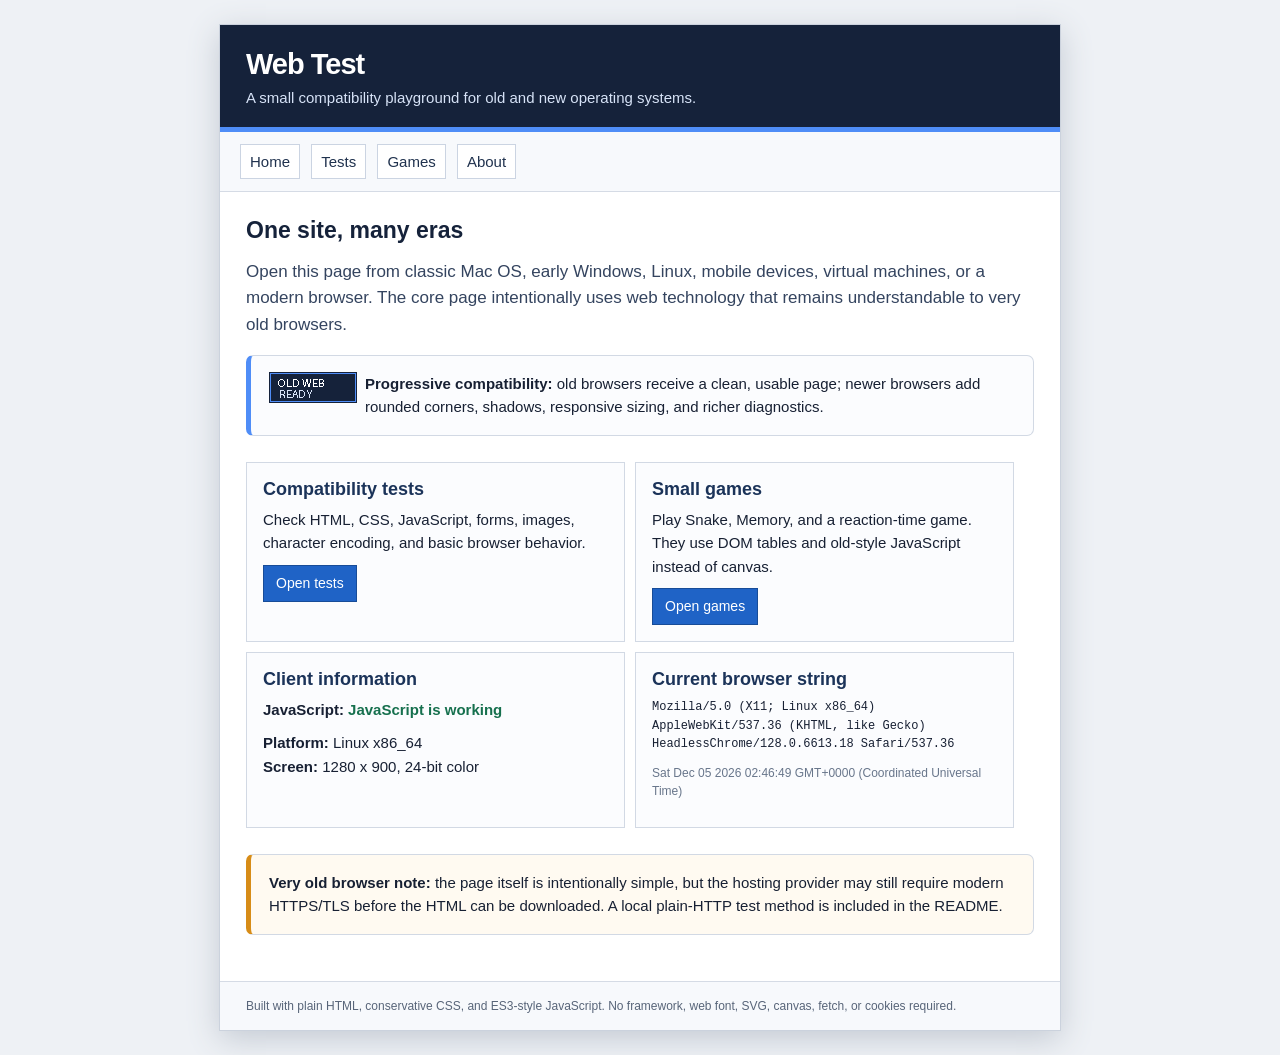
<file: index.html>
<!DOCTYPE HTML PUBLIC "-//W3C//DTD HTML 4.01 Transitional//EN" "http://www.w3.org/TR/html4/loose.dtd">
<html lang="en">
<head>
  <meta http-equiv="Content-Type" content="text/html; charset=utf-8">
  <meta name="viewport" content="width=device-width, initial-scale=1.0">
  <meta name="description" content="Web Test browser and operating system compatibility test site">
  <title>Home - Web Test</title>
  <link rel="stylesheet" type="text/css" href="style.css">
  <link rel="shortcut icon" href="assets/favicon.ico">
  <script type="text/javascript" src="common.js"></script>
</head>
<body onload="initHome()">
<div id="page">

<div id="header">
  <h1>Web Test</h1>
  <p>A small compatibility playground for old and new operating systems.</p>
</div>
<div id="nav">
  <a href="index.html">Home</a>
  <a href="tests/index.html">Tests</a>
  <a href="games/index.html">Games</a>
  <a href="about.html">About</a>
</div>

<div id="content">

<h2>One site, many eras</h2>
<p class="lead">Open this page from classic Mac OS, early Windows, Linux, mobile devices, virtual machines, or a modern browser. The core page intentionally uses web technology that remains understandable to very old browsers.</p>

<div class="panel panel-blue">
  <img class="compat-badge" src="assets/badge.gif" width="88" height="31" alt="Old browser friendly" align="left">
  <strong>Progressive compatibility:</strong> old browsers receive a clean, usable page; newer browsers add rounded corners, shadows, responsive sizing, and richer diagnostics.
  <div class="clear">&nbsp;</div>
</div>

<table class="card-table" summary="Main sections">
<tr>
  <td>
    <h3>Compatibility tests</h3>
    <p>Check HTML, CSS, JavaScript, forms, images, character encoding, and basic browser behavior.</p>
    <a class="button" href="tests/index.html">Open tests</a>
  </td>
  <td>
    <h3>Small games</h3>
    <p>Play Snake, Memory, and a reaction-time game. They use DOM tables and old-style JavaScript instead of canvas.</p>
    <a class="button" href="games/index.html">Open games</a>
  </td>
</tr>
<tr>
  <td>
    <h3>Client information</h3>
    <p><strong>JavaScript:</strong> <span id="js-state" class="status-bad">Not detected yet</span></p>
    <p><strong>Platform:</strong> <span id="platform">Unknown</span><br>
       <strong>Screen:</strong> <span id="screen">Unknown</span></p>
  </td>
  <td>
    <h3>Current browser string</h3>
    <p id="ua" class="mono small">JavaScript is disabled or unavailable.</p>
    <p class="small muted" id="clock">No client clock available.</p>
  </td>
</tr>
</table>

<div class="panel panel-warn">
  <strong>Very old browser note:</strong> the page itself is intentionally simple, but the hosting provider may still require modern HTTPS/TLS before the HTML can be downloaded. A local plain-HTTP test method is included in the README.
</div>

</div>

<div id="footer">
  Built with plain HTML, conservative CSS, and ES3-style JavaScript. No framework, web font, SVG, canvas, fetch, or cookies required.
</div>

</div>
</body>
</html>
</file>
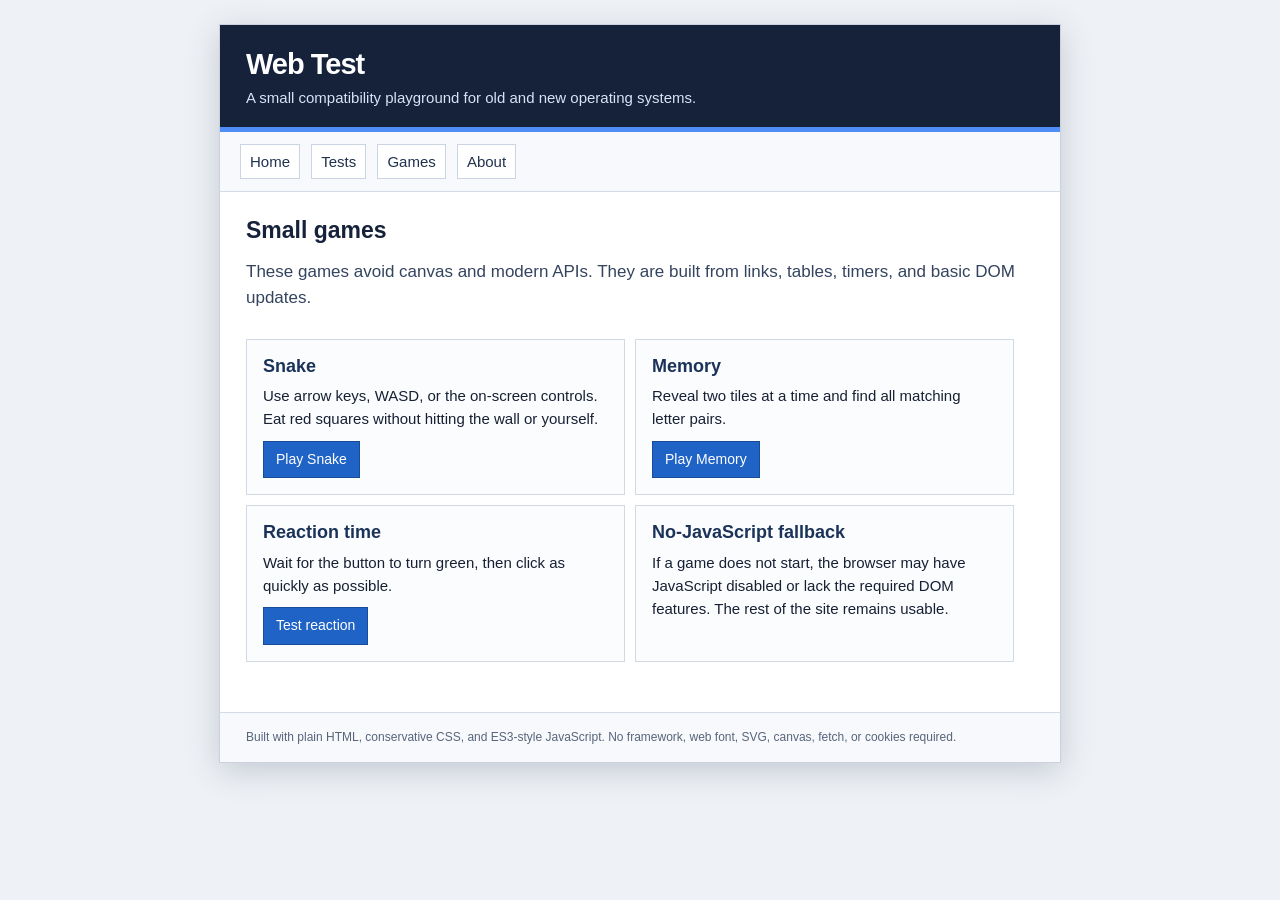
<file: games/index.html>
<!DOCTYPE HTML PUBLIC "-//W3C//DTD HTML 4.01 Transitional//EN" "http://www.w3.org/TR/html4/loose.dtd">
<html lang="en">
<head>
  <meta http-equiv="Content-Type" content="text/html; charset=utf-8">
  <meta name="viewport" content="width=device-width, initial-scale=1.0">
  <meta name="description" content="Web Test browser and operating system compatibility test site">
  <title>Games - Web Test</title>
  <link rel="stylesheet" type="text/css" href="../style.css">
  <link rel="shortcut icon" href="../assets/favicon.ico">
  <script type="text/javascript" src="../common.js"></script>
</head>
<body>
<div id="page">

<div id="header">
  <h1>Web Test</h1>
  <p>A small compatibility playground for old and new operating systems.</p>
</div>
<div id="nav">
  <a href="../index.html">Home</a>
  <a href="../tests/index.html">Tests</a>
  <a href="../games/index.html">Games</a>
  <a href="../about.html">About</a>
</div>

<div id="content">

<h2>Small games</h2>
<p class="lead">These games avoid canvas and modern APIs. They are built from links, tables, timers, and basic DOM updates.</p>
<table class="card-table" summary="Games">
<tr><td><h3>Snake</h3><p>Use arrow keys, WASD, or the on-screen controls. Eat red squares without hitting the wall or yourself.</p><a class="button" href="snake.html">Play Snake</a></td>
<td><h3>Memory</h3><p>Reveal two tiles at a time and find all matching letter pairs.</p><a class="button" href="memory.html">Play Memory</a></td></tr>
<tr><td><h3>Reaction time</h3><p>Wait for the button to turn green, then click as quickly as possible.</p><a class="button" href="reaction.html">Test reaction</a></td>
<td><h3>No-JavaScript fallback</h3><p>If a game does not start, the browser may have JavaScript disabled or lack the required DOM features. The rest of the site remains usable.</p></td></tr>
</table>

</div>

<div id="footer">
  Built with plain HTML, conservative CSS, and ES3-style JavaScript. No framework, web font, SVG, canvas, fetch, or cookies required.
</div>

</div>
</body>
</html>
</file>
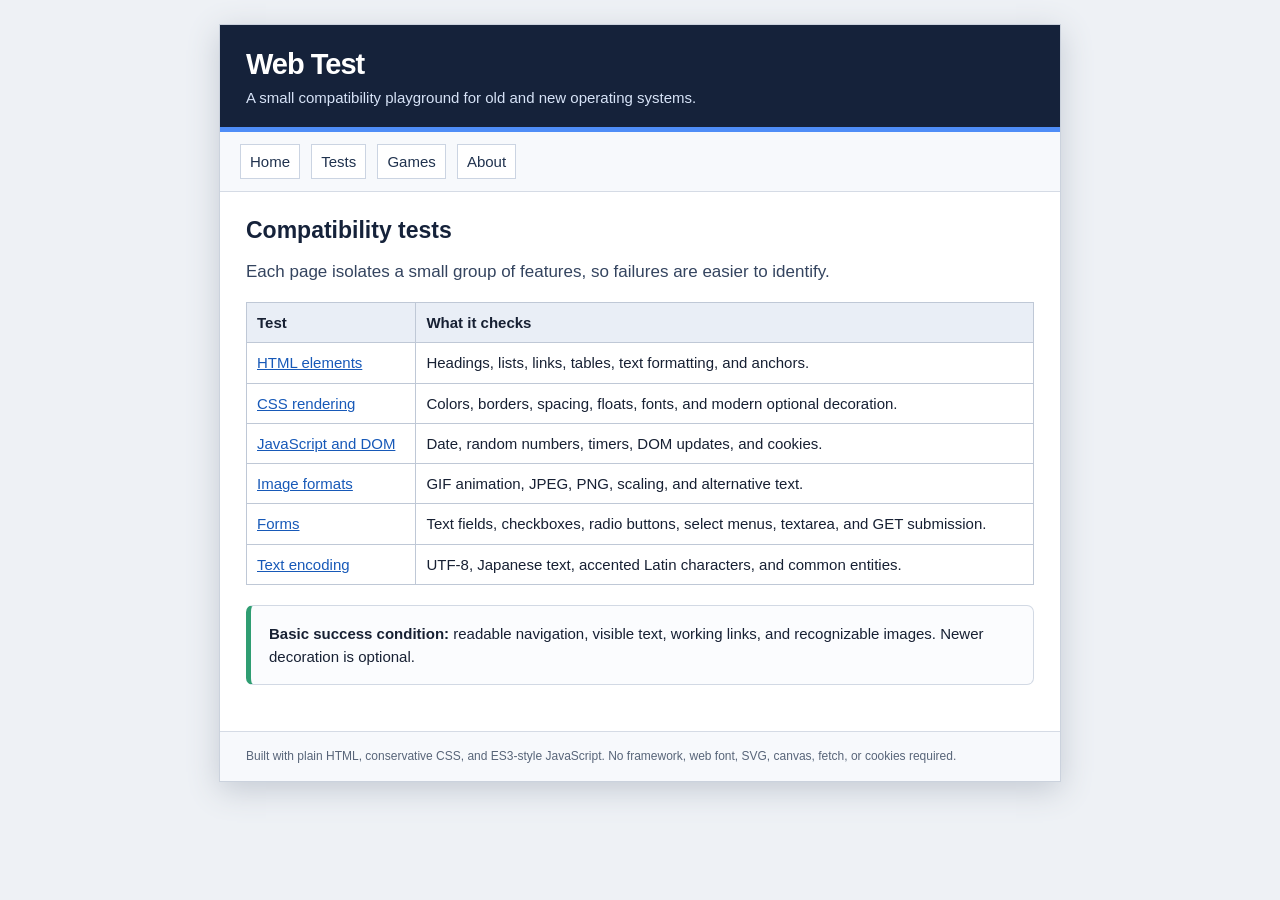
<file: tests/index.html>
<!DOCTYPE HTML PUBLIC "-//W3C//DTD HTML 4.01 Transitional//EN" "http://www.w3.org/TR/html4/loose.dtd">
<html lang="en">
<head>
  <meta http-equiv="Content-Type" content="text/html; charset=utf-8">
  <meta name="viewport" content="width=device-width, initial-scale=1.0">
  <meta name="description" content="Web Test browser and operating system compatibility test site">
  <title>Tests - Web Test</title>
  <link rel="stylesheet" type="text/css" href="../style.css">
  <link rel="shortcut icon" href="../assets/favicon.ico">
  <script type="text/javascript" src="../common.js"></script>
</head>
<body>
<div id="page">

<div id="header">
  <h1>Web Test</h1>
  <p>A small compatibility playground for old and new operating systems.</p>
</div>
<div id="nav">
  <a href="../index.html">Home</a>
  <a href="../tests/index.html">Tests</a>
  <a href="../games/index.html">Games</a>
  <a href="../about.html">About</a>
</div>

<div id="content">

<h2>Compatibility tests</h2>
<p class="lead">Each page isolates a small group of features, so failures are easier to identify.</p>
<table class="test-table" summary="Available tests">
<tr><th>Test</th><th>What it checks</th></tr>
<tr><td><a href="html.html">HTML elements</a></td><td>Headings, lists, links, tables, text formatting, and anchors.</td></tr>
<tr><td><a href="css.html">CSS rendering</a></td><td>Colors, borders, spacing, floats, fonts, and modern optional decoration.</td></tr>
<tr><td><a href="javascript.html">JavaScript and DOM</a></td><td>Date, random numbers, timers, DOM updates, and cookies.</td></tr>
<tr><td><a href="images.html">Image formats</a></td><td>GIF animation, JPEG, PNG, scaling, and alternative text.</td></tr>
<tr><td><a href="forms.html">Forms</a></td><td>Text fields, checkboxes, radio buttons, select menus, textarea, and GET submission.</td></tr>
<tr><td><a href="encoding.html">Text encoding</a></td><td>UTF-8, Japanese text, accented Latin characters, and common entities.</td></tr>
</table>
<div class="panel panel-green"><strong>Basic success condition:</strong> readable navigation, visible text, working links, and recognizable images. Newer decoration is optional.</div>

</div>

<div id="footer">
  Built with plain HTML, conservative CSS, and ES3-style JavaScript. No framework, web font, SVG, canvas, fetch, or cookies required.
</div>

</div>
</body>
</html>
</file>
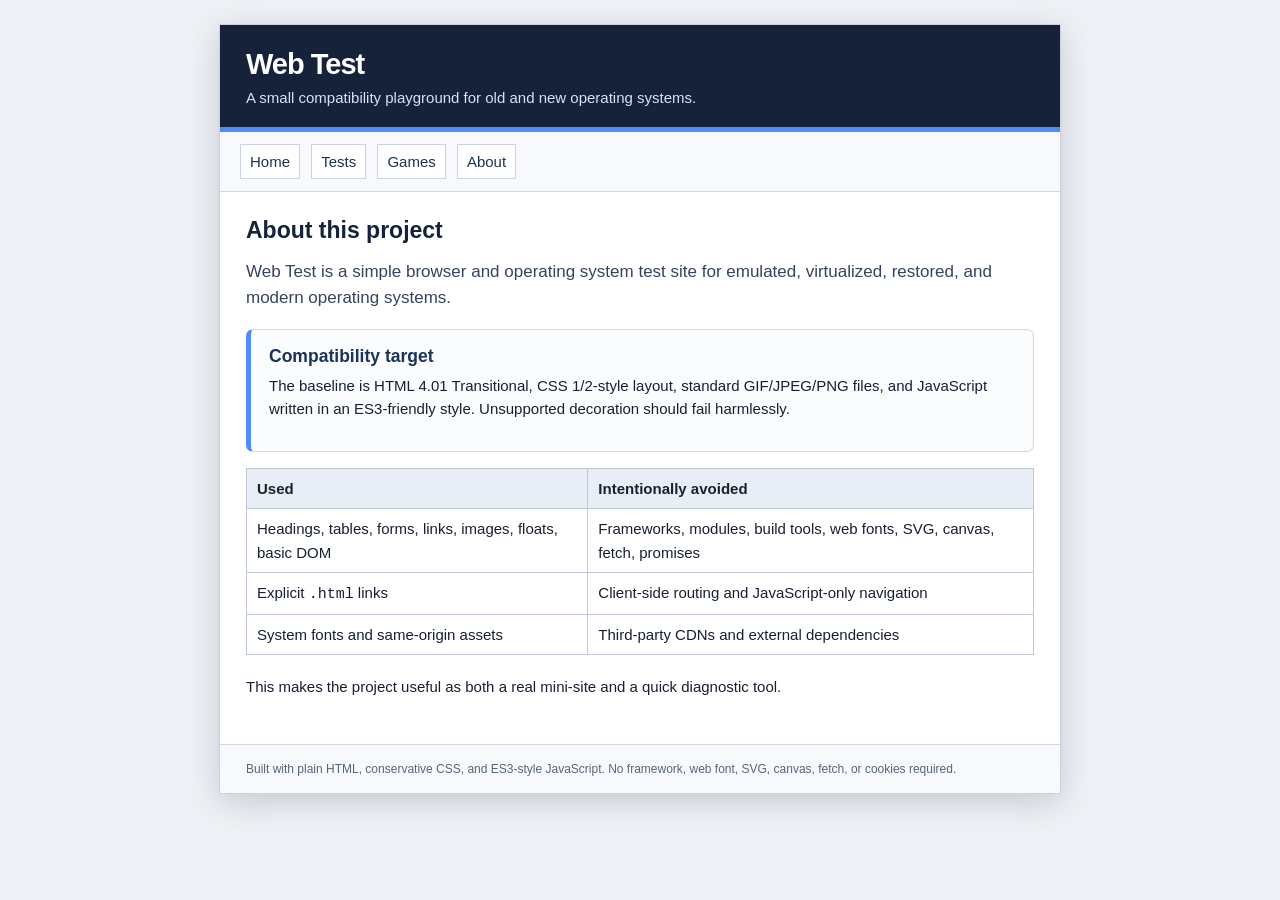
<file: about.html>
<!DOCTYPE HTML PUBLIC "-//W3C//DTD HTML 4.01 Transitional//EN" "http://www.w3.org/TR/html4/loose.dtd">
<html lang="en">
<head>
  <meta http-equiv="Content-Type" content="text/html; charset=utf-8">
  <meta name="viewport" content="width=device-width, initial-scale=1.0">
  <meta name="description" content="Web Test browser and operating system compatibility test site">
  <title>About - Web Test</title>
  <link rel="stylesheet" type="text/css" href="style.css">
  <link rel="shortcut icon" href="assets/favicon.ico">
  <script type="text/javascript" src="common.js"></script>
</head>
<body>
<div id="page">

<div id="header">
  <h1>Web Test</h1>
  <p>A small compatibility playground for old and new operating systems.</p>
</div>
<div id="nav">
  <a href="index.html">Home</a>
  <a href="tests/index.html">Tests</a>
  <a href="games/index.html">Games</a>
  <a href="about.html">About</a>
</div>

<div id="content">

<h2>About this project</h2>
<p class="lead">Web Test is a simple browser and operating system test site for emulated, virtualized, restored, and modern operating systems.</p>
<div class="panel panel-blue">
<h3>Compatibility target</h3>
<p>The baseline is HTML 4.01 Transitional, CSS 1/2-style layout, standard GIF/JPEG/PNG files, and JavaScript written in an ES3-friendly style. Unsupported decoration should fail harmlessly.</p>
</div>
<table class="test-table" summary="Technologies used">
<tr><th>Used</th><th>Intentionally avoided</th></tr>
<tr><td>Headings, tables, forms, links, images, floats, basic DOM</td><td>Frameworks, modules, build tools, web fonts, SVG, canvas, fetch, promises</td></tr>
<tr><td>Explicit <span class="mono">.html</span> links</td><td>Client-side routing and JavaScript-only navigation</td></tr>
<tr><td>System fonts and same-origin assets</td><td>Third-party CDNs and external dependencies</td></tr>
</table>
<p>This makes the project useful as both a real mini-site and a quick diagnostic tool.</p>

</div>

<div id="footer">
  Built with plain HTML, conservative CSS, and ES3-style JavaScript. No framework, web font, SVG, canvas, fetch, or cookies required.
</div>

</div>
</body>
</html>
</file>
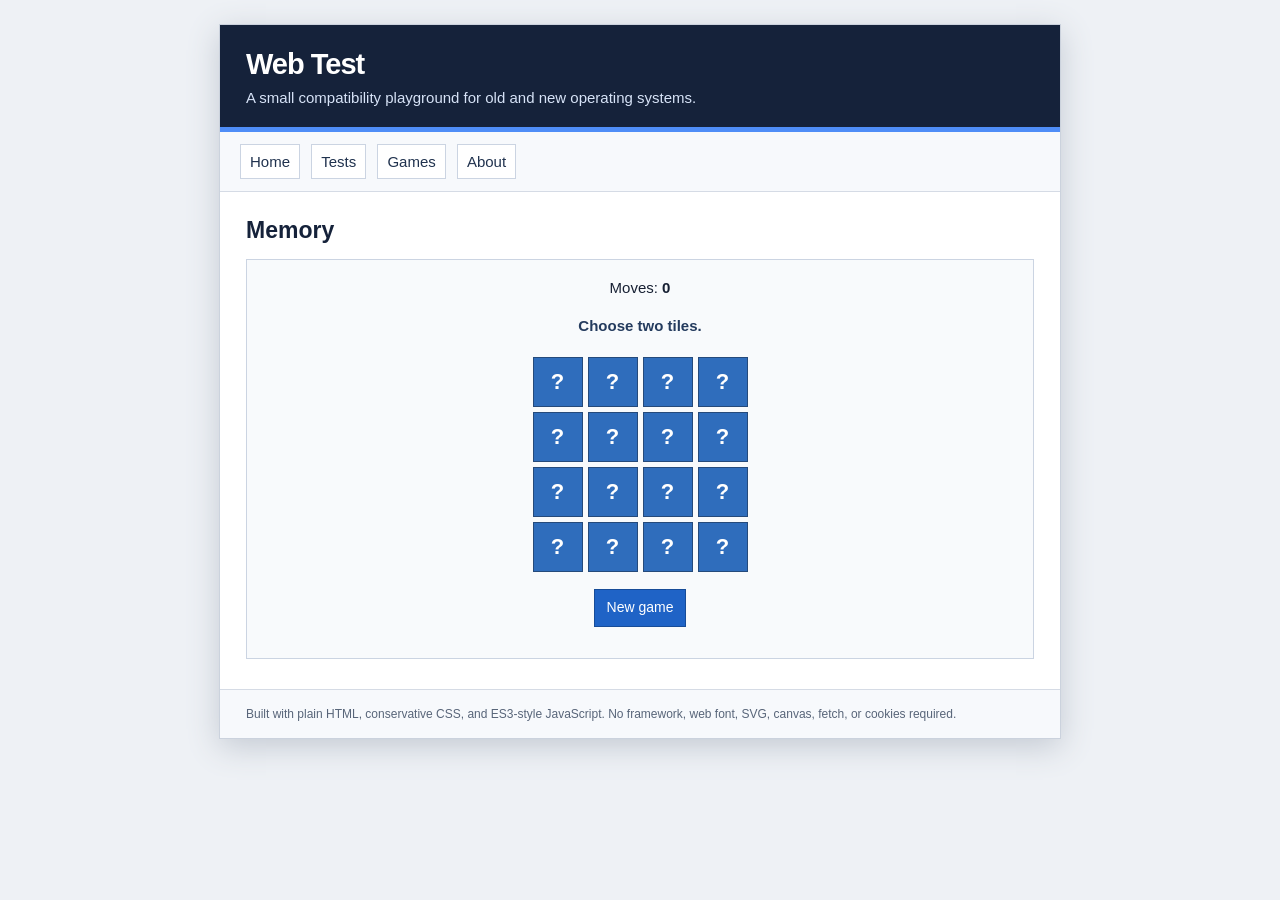
<file: games/memory.html>
<!DOCTYPE HTML PUBLIC "-//W3C//DTD HTML 4.01 Transitional//EN" "http://www.w3.org/TR/html4/loose.dtd">
<html lang="en">
<head>
  <meta http-equiv="Content-Type" content="text/html; charset=utf-8">
  <meta name="viewport" content="width=device-width, initial-scale=1.0">
  <meta name="description" content="Web Test browser and operating system compatibility test site">
  <title>Memory - Web Test</title>
  <link rel="stylesheet" type="text/css" href="../style.css">
  <link rel="shortcut icon" href="../assets/favicon.ico">
  <script type="text/javascript" src="../common.js"></script>
</head>
<body>
<div id="page">

<div id="header">
  <h1>Web Test</h1>
  <p>A small compatibility playground for old and new operating systems.</p>
</div>
<div id="nav">
  <a href="../index.html">Home</a>
  <a href="../tests/index.html">Tests</a>
  <a href="../games/index.html">Games</a>
  <a href="../about.html">About</a>
</div>

<div id="content">

<h2>Memory</h2>
<div class="game-box">
<p>Moves: <strong id="memory-moves">0</strong></p>
<div id="memory-status" class="game-status">Loading board...</div>
<table id="memoryboard" summary="Memory game board"></table>
<p><a class="button" href="#" onclick="return resetMemory();">New game</a></p>
</div>
<noscript><div class="panel panel-warn">Memory requires JavaScript.</div></noscript>
<script type="text/javascript" src="memory.js"></script>
<script type="text/javascript">buildMemory();</script>

</div>

<div id="footer">
  Built with plain HTML, conservative CSS, and ES3-style JavaScript. No framework, web font, SVG, canvas, fetch, or cookies required.
</div>

</div>
</body>
</html>
</file>
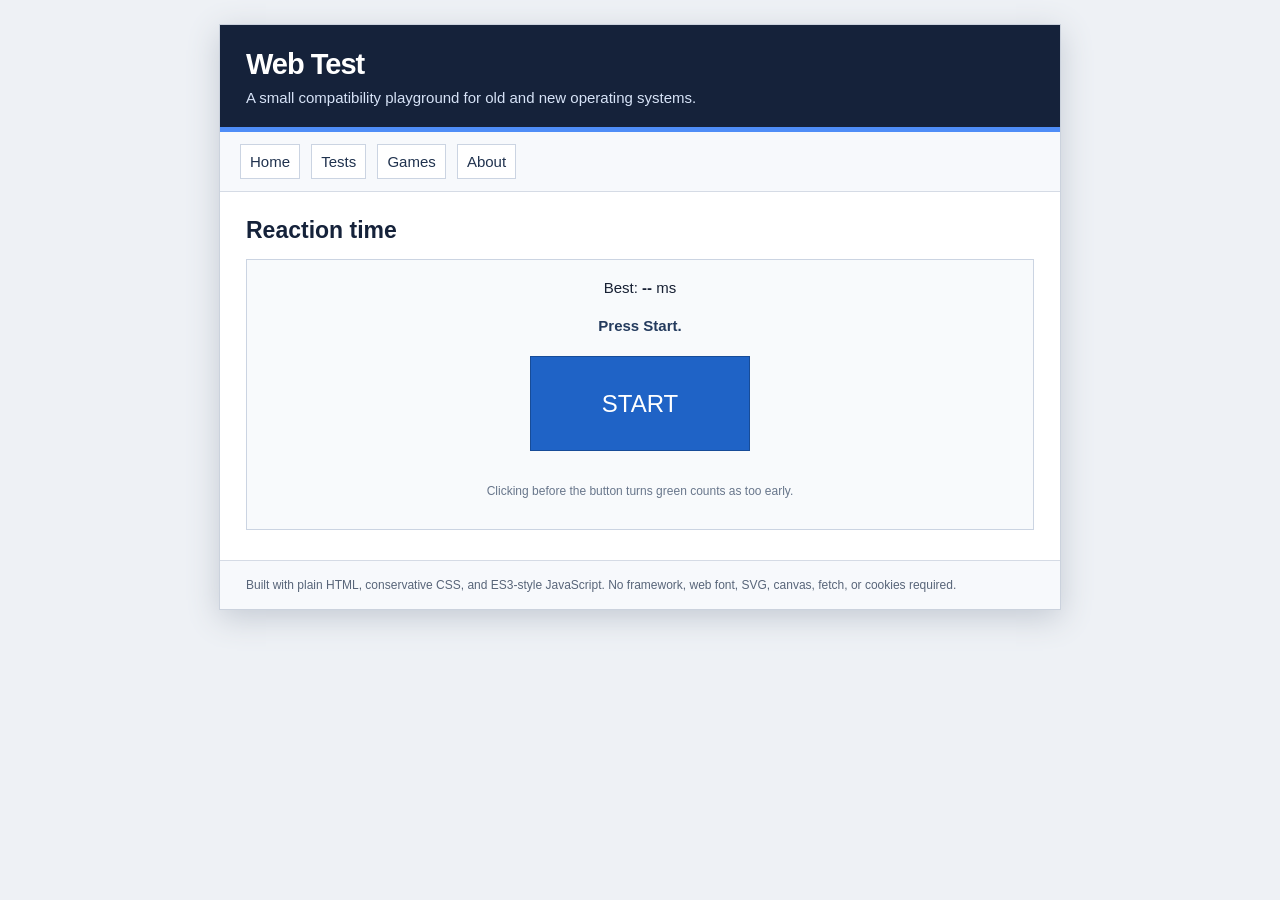
<file: games/reaction.html>
<!DOCTYPE HTML PUBLIC "-//W3C//DTD HTML 4.01 Transitional//EN" "http://www.w3.org/TR/html4/loose.dtd">
<html lang="en">
<head>
  <meta http-equiv="Content-Type" content="text/html; charset=utf-8">
  <meta name="viewport" content="width=device-width, initial-scale=1.0">
  <meta name="description" content="Web Test browser and operating system compatibility test site">
  <title>Reaction Time - Web Test</title>
  <link rel="stylesheet" type="text/css" href="../style.css">
  <link rel="shortcut icon" href="../assets/favicon.ico">
  <script type="text/javascript" src="../common.js"></script>
</head>
<body>
<div id="page">

<div id="header">
  <h1>Web Test</h1>
  <p>A small compatibility playground for old and new operating systems.</p>
</div>
<div id="nav">
  <a href="../index.html">Home</a>
  <a href="../tests/index.html">Tests</a>
  <a href="../games/index.html">Games</a>
  <a href="../about.html">About</a>
</div>

<div id="content">

<h2>Reaction time</h2>
<div class="game-box">
<p>Best: <strong id="reaction-best">--</strong> ms</p>
<div id="reaction-status" class="game-status">Press Start.</div>
<p><input id="reactionButton" class="button" type="button" value="START" onclick="reactionPress();"></p>
<p class="small muted">Clicking before the button turns green counts as too early.</p>
</div>
<noscript><div class="panel panel-warn">The reaction test requires JavaScript.</div></noscript>
<script type="text/javascript" src="reaction.js"></script>

</div>

<div id="footer">
  Built with plain HTML, conservative CSS, and ES3-style JavaScript. No framework, web font, SVG, canvas, fetch, or cookies required.
</div>

</div>
</body>
</html>
</file>
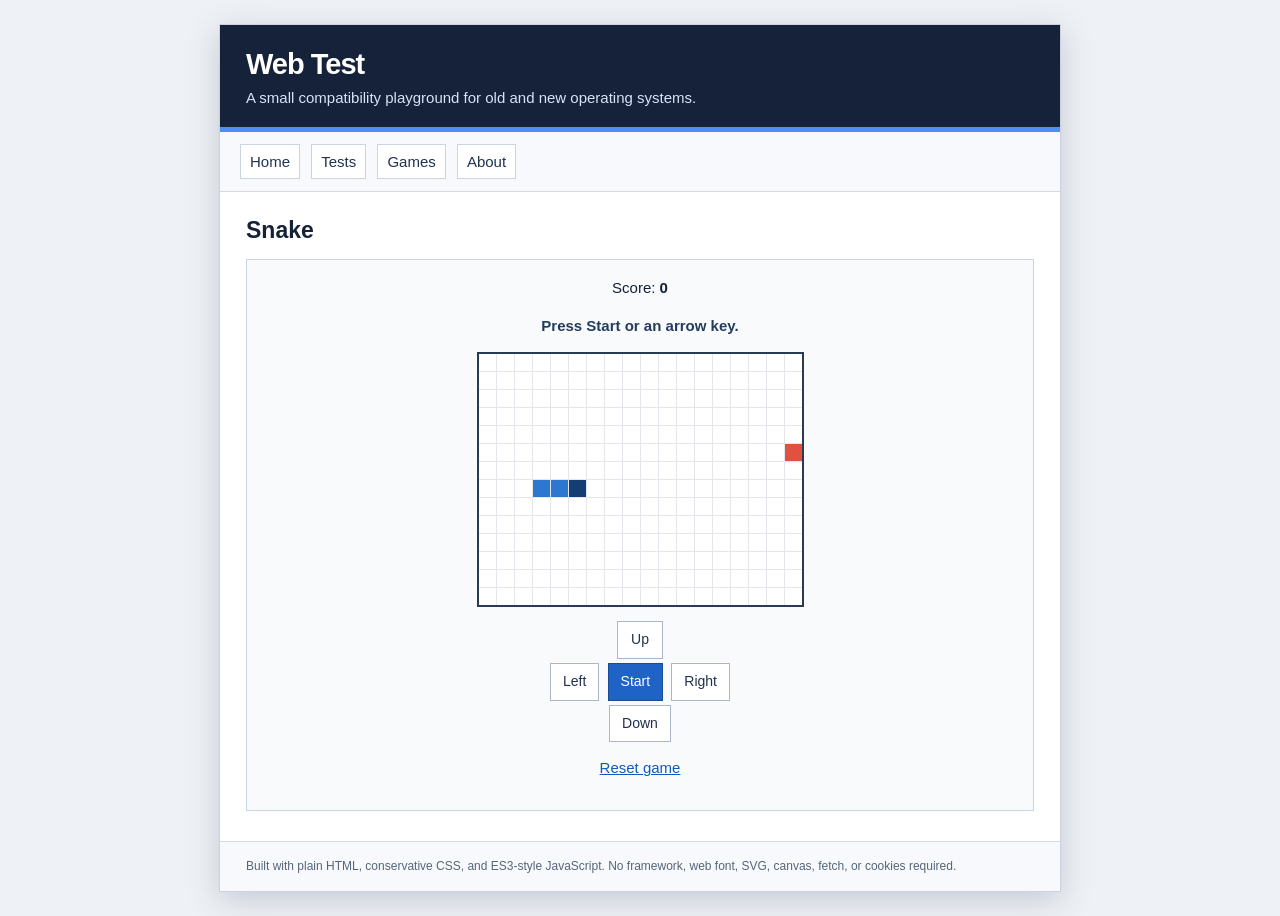
<file: games/snake.html>
<!DOCTYPE HTML PUBLIC "-//W3C//DTD HTML 4.01 Transitional//EN" "http://www.w3.org/TR/html4/loose.dtd">
<html lang="en">
<head>
  <meta http-equiv="Content-Type" content="text/html; charset=utf-8">
  <meta name="viewport" content="width=device-width, initial-scale=1.0">
  <meta name="description" content="Web Test browser and operating system compatibility test site">
  <title>Snake - Web Test</title>
  <link rel="stylesheet" type="text/css" href="../style.css">
  <link rel="shortcut icon" href="../assets/favicon.ico">
  <script type="text/javascript" src="../common.js"></script>
</head>
<body>
<div id="page">

<div id="header">
  <h1>Web Test</h1>
  <p>A small compatibility playground for old and new operating systems.</p>
</div>
<div id="nav">
  <a href="../index.html">Home</a>
  <a href="../tests/index.html">Tests</a>
  <a href="../games/index.html">Games</a>
  <a href="../about.html">About</a>
</div>

<div id="content">

<h2>Snake</h2>
<div class="game-box">
<p>Score: <strong id="snake-score">0</strong></p>
<div id="snake-status" class="game-status">Loading board...</div>
<table id="snakeboard" summary="Snake game board"></table>
<div class="controls">
<a class="button button-light" href="#" onclick="return changeSnake(0,-1);">Up</a><br>
<a class="button button-light" href="#" onclick="return changeSnake(-1,0);">Left</a>
<a class="button" href="#" onclick="return startSnake();">Start</a>
<a class="button button-light" href="#" onclick="return changeSnake(1,0);">Right</a><br>
<a class="button button-light" href="#" onclick="return changeSnake(0,1);">Down</a>
</div>
<p><a href="#" onclick="resetSnake(); return false;">Reset game</a></p>
</div>
<noscript><div class="panel panel-warn">Snake requires JavaScript.</div></noscript>
<script type="text/javascript" src="snake.js"></script>
<script type="text/javascript">buildSnakeBoard();</script>

</div>

<div id="footer">
  Built with plain HTML, conservative CSS, and ES3-style JavaScript. No framework, web font, SVG, canvas, fetch, or cookies required.
</div>

</div>
</body>
</html>
</file>
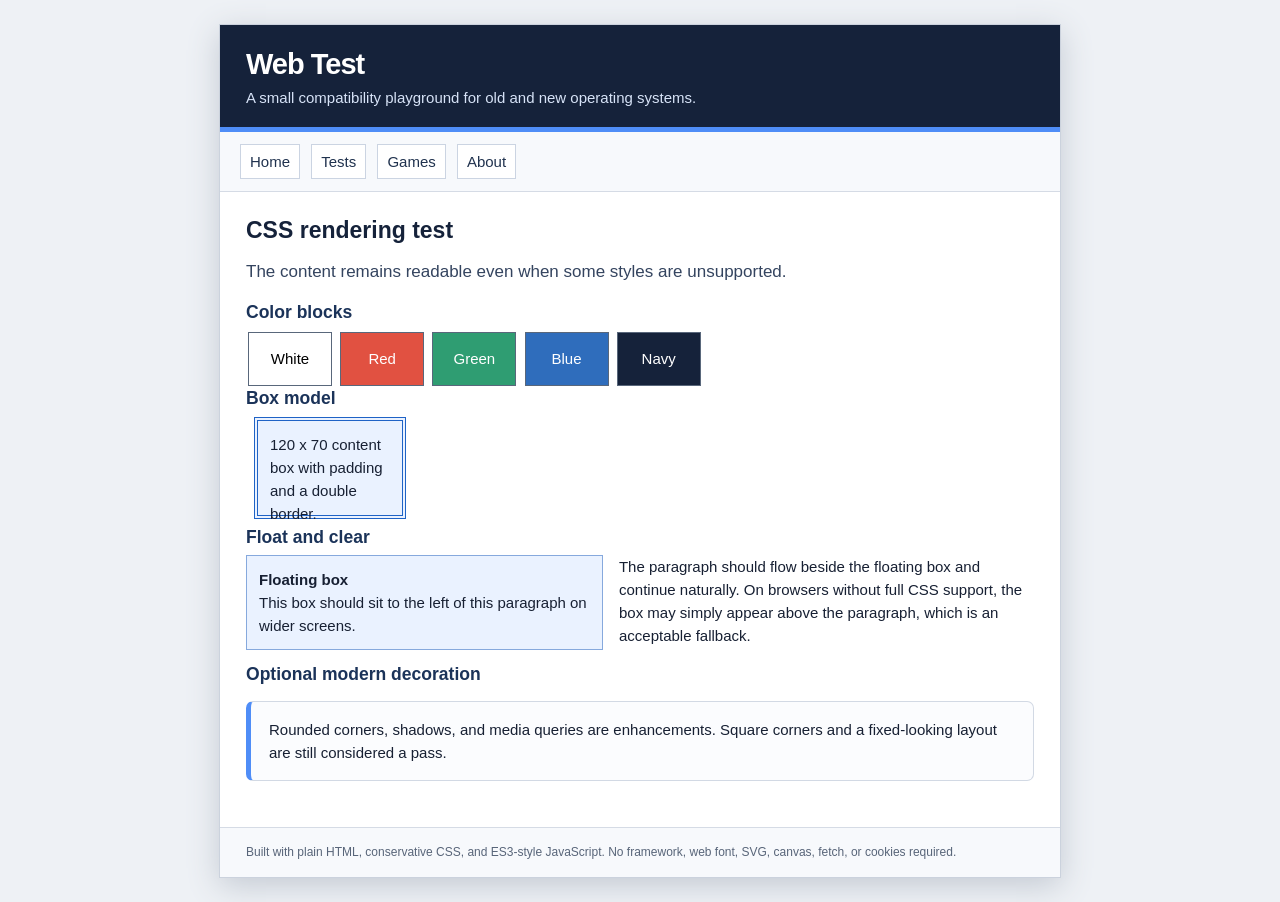
<file: tests/css.html>
<!DOCTYPE HTML PUBLIC "-//W3C//DTD HTML 4.01 Transitional//EN" "http://www.w3.org/TR/html4/loose.dtd">
<html lang="en">
<head>
  <meta http-equiv="Content-Type" content="text/html; charset=utf-8">
  <meta name="viewport" content="width=device-width, initial-scale=1.0">
  <meta name="description" content="Web Test browser and operating system compatibility test site">
  <title>CSS Test - Web Test</title>
  <link rel="stylesheet" type="text/css" href="../style.css">
  <link rel="shortcut icon" href="../assets/favicon.ico">
  <script type="text/javascript" src="../common.js"></script>
</head>
<body>
<div id="page">

<div id="header">
  <h1>Web Test</h1>
  <p>A small compatibility playground for old and new operating systems.</p>
</div>
<div id="nav">
  <a href="../index.html">Home</a>
  <a href="../tests/index.html">Tests</a>
  <a href="../games/index.html">Games</a>
  <a href="../about.html">About</a>
</div>

<div id="content">

<h2>CSS rendering test</h2>
<p class="lead">The content remains readable even when some styles are unsupported.</p>
<h3>Color blocks</h3>
<div class="color-row">
<span style="background:#ffffff;color:#000000">White</span>
<span style="background:#e15141;color:#ffffff">Red</span>
<span style="background:#2f9d72;color:#ffffff">Green</span>
<span style="background:#2f6dbc;color:#ffffff">Blue</span>
<span style="background:#15223a;color:#ffffff">Navy</span>
</div>
<h3>Box model</h3>
<div class="css-box">120 x 70 content box with padding and a double border.</div>
<h3>Float and clear</h3>
<div class="float-left"><strong>Floating box</strong><br>This box should sit to the left of this paragraph on wider screens.</div>
<p>The paragraph should flow beside the floating box and continue naturally. On browsers without full CSS support, the box may simply appear above the paragraph, which is an acceptable fallback.</p>
<div class="clear">&nbsp;</div>
<h3>Optional modern decoration</h3>
<div class="panel panel-blue">Rounded corners, shadows, and media queries are enhancements. Square corners and a fixed-looking layout are still considered a pass.</div>

</div>

<div id="footer">
  Built with plain HTML, conservative CSS, and ES3-style JavaScript. No framework, web font, SVG, canvas, fetch, or cookies required.
</div>

</div>
</body>
</html>
</file>
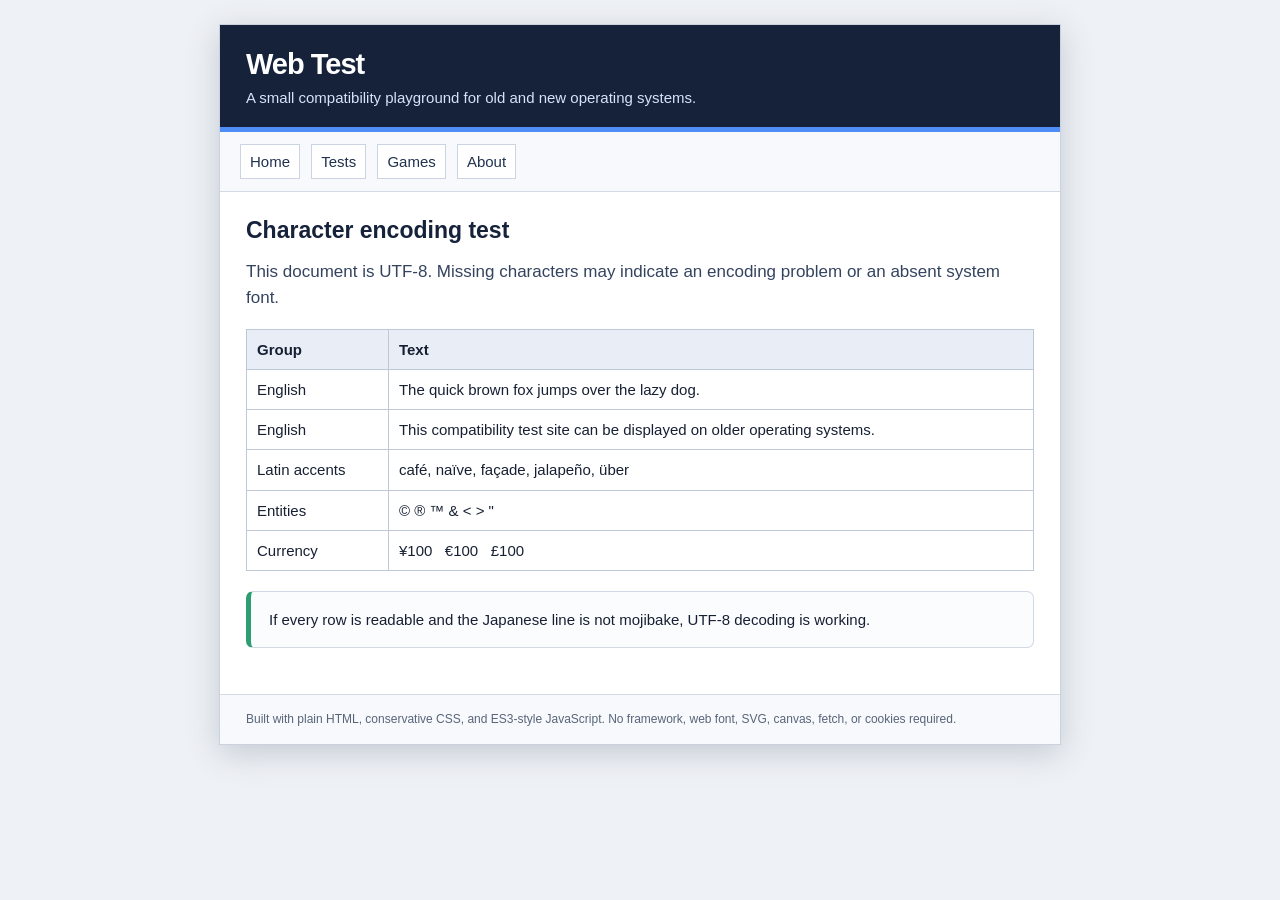
<file: tests/encoding.html>
<!DOCTYPE HTML PUBLIC "-//W3C//DTD HTML 4.01 Transitional//EN" "http://www.w3.org/TR/html4/loose.dtd">
<html lang="en">
<head>
  <meta http-equiv="Content-Type" content="text/html; charset=utf-8">
  <meta name="viewport" content="width=device-width, initial-scale=1.0">
  <meta name="description" content="Web Test browser and operating system compatibility test site">
  <title>Encoding Test - Web Test</title>
  <link rel="stylesheet" type="text/css" href="../style.css">
  <link rel="shortcut icon" href="../assets/favicon.ico">
  <script type="text/javascript" src="../common.js"></script>
</head>
<body>
<div id="page">

<div id="header">
  <h1>Web Test</h1>
  <p>A small compatibility playground for old and new operating systems.</p>
</div>
<div id="nav">
  <a href="../index.html">Home</a>
  <a href="../tests/index.html">Tests</a>
  <a href="../games/index.html">Games</a>
  <a href="../about.html">About</a>
</div>

<div id="content">

<h2>Character encoding test</h2>
<p class="lead">This document is UTF-8. Missing characters may indicate an encoding problem or an absent system font.</p>
<table class="test-table" summary="Encoding examples">
<tr><th>Group</th><th>Text</th></tr>
<tr><td>English</td><td>The quick brown fox jumps over the lazy dog.</td></tr>
<tr><td>English</td><td>This compatibility test site can be displayed on older operating systems.</td></tr>
<tr><td>Latin accents</td><td>café, naïve, façade, jalapeño, über</td></tr>
<tr><td>Entities</td><td>&copy; &reg; &trade; &amp; &lt; &gt; &quot;</td></tr>
<tr><td>Currency</td><td>&yen;100 &nbsp; &euro;100 &nbsp; &pound;100</td></tr>
</table>
<div class="panel panel-green">If every row is readable and the Japanese line is not mojibake, UTF-8 decoding is working.</div>

</div>

<div id="footer">
  Built with plain HTML, conservative CSS, and ES3-style JavaScript. No framework, web font, SVG, canvas, fetch, or cookies required.
</div>

</div>
</body>
</html>
</file>
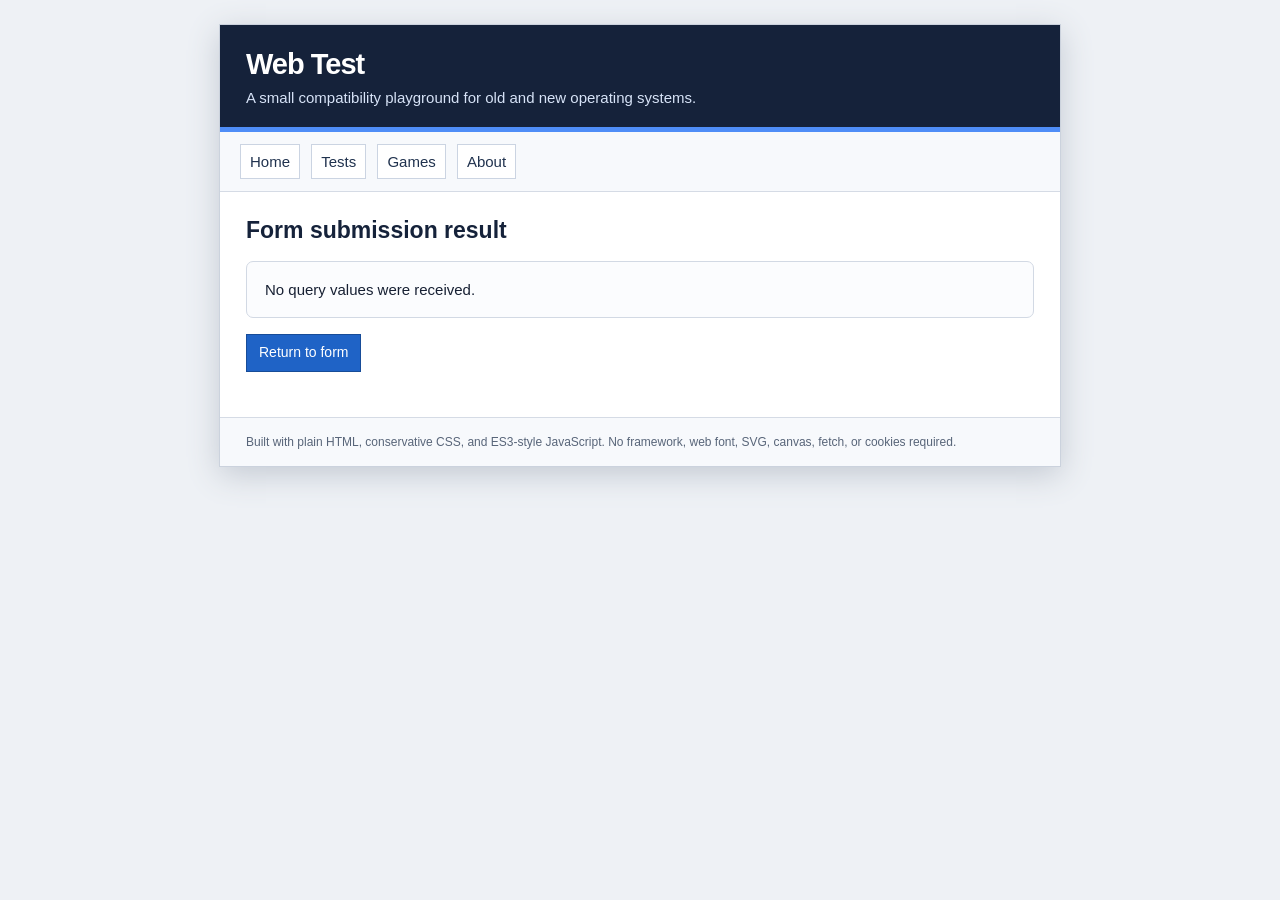
<file: tests/form-result.html>
<!DOCTYPE HTML PUBLIC "-//W3C//DTD HTML 4.01 Transitional//EN" "http://www.w3.org/TR/html4/loose.dtd">
<html lang="en">
<head>
  <meta http-equiv="Content-Type" content="text/html; charset=utf-8">
  <meta name="viewport" content="width=device-width, initial-scale=1.0">
  <meta name="description" content="Web Test browser and operating system compatibility test site">
  <title>Form Result - Web Test</title>
  <link rel="stylesheet" type="text/css" href="../style.css">
  <link rel="shortcut icon" href="../assets/favicon.ico">
  <script type="text/javascript" src="../common.js"></script>
</head>
<body>
<div id="page">

<div id="header">
  <h1>Web Test</h1>
  <p>A small compatibility playground for old and new operating systems.</p>
</div>
<div id="nav">
  <a href="../index.html">Home</a>
  <a href="../tests/index.html">Tests</a>
  <a href="../games/index.html">Games</a>
  <a href="../about.html">About</a>
</div>

<div id="content">

<h2>Form submission result</h2>
<div id="query-output" class="panel">Reading query string...</div>
<p><a class="button" href="forms.html">Return to form</a></p>
<script type="text/javascript" src="form-result.js"></script>
<script type="text/javascript">showQuery();</script>
<noscript><p class="panel panel-warn">The GET request worked, but JavaScript is required to display the query values on this static page. Check the address bar for the submitted values.</p></noscript>

</div>

<div id="footer">
  Built with plain HTML, conservative CSS, and ES3-style JavaScript. No framework, web font, SVG, canvas, fetch, or cookies required.
</div>

</div>
</body>
</html>
</file>
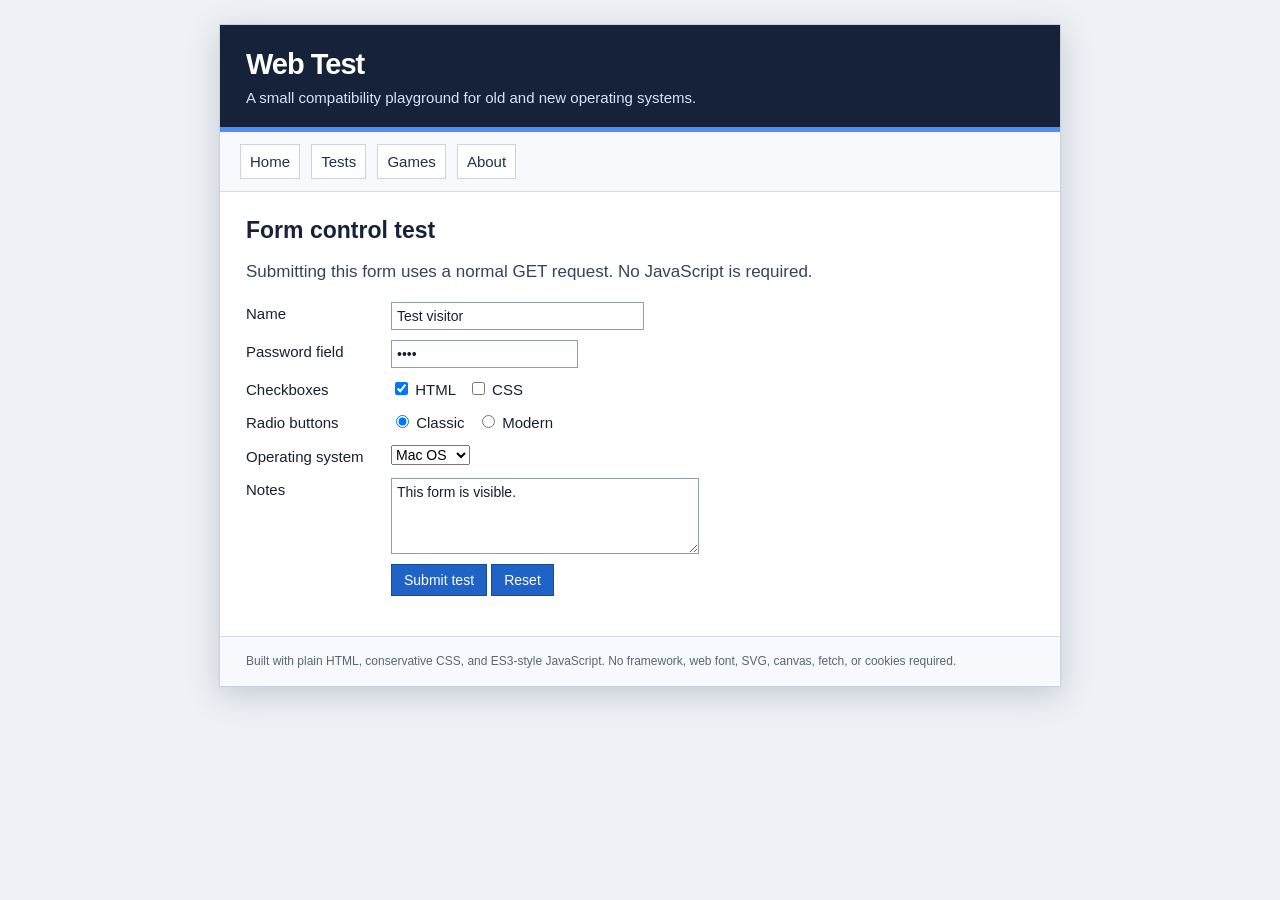
<file: tests/forms.html>
<!DOCTYPE HTML PUBLIC "-//W3C//DTD HTML 4.01 Transitional//EN" "http://www.w3.org/TR/html4/loose.dtd">
<html lang="en">
<head>
  <meta http-equiv="Content-Type" content="text/html; charset=utf-8">
  <meta name="viewport" content="width=device-width, initial-scale=1.0">
  <meta name="description" content="Web Test browser and operating system compatibility test site">
  <title>Form Test - Web Test</title>
  <link rel="stylesheet" type="text/css" href="../style.css">
  <link rel="shortcut icon" href="../assets/favicon.ico">
  <script type="text/javascript" src="../common.js"></script>
</head>
<body>
<div id="page">

<div id="header">
  <h1>Web Test</h1>
  <p>A small compatibility playground for old and new operating systems.</p>
</div>
<div id="nav">
  <a href="../index.html">Home</a>
  <a href="../tests/index.html">Tests</a>
  <a href="../games/index.html">Games</a>
  <a href="../about.html">About</a>
</div>

<div id="content">

<h2>Form control test</h2>
<p class="lead">Submitting this form uses a normal GET request. No JavaScript is required.</p>
<form method="get" action="form-result.html">
<div class="form-row"><label for="name">Name</label><input class="text" type="text" id="name" name="name" size="28" value="Test visitor"></div>
<div class="form-row"><label for="password">Password field</label><input class="text" type="password" id="password" name="password" size="20" value="test"></div>
<div class="form-row"><label>Checkboxes</label><input type="checkbox" name="feature" value="html" checked> HTML &nbsp; <input type="checkbox" name="feature" value="css"> CSS</div>
<div class="form-row"><label>Radio buttons</label><input type="radio" name="era" value="classic" checked> Classic &nbsp; <input type="radio" name="era" value="modern"> Modern</div>
<div class="form-row"><label for="os">Operating system</label><select id="os" name="os"><option>Mac OS</option><option>Windows</option><option>Linux</option><option>Other</option></select></div>
<div class="form-row"><label for="notes">Notes</label><textarea id="notes" name="notes" rows="4" cols="34">This form is visible.</textarea></div>
<div class="form-row"><label>&nbsp;</label><input class="button" type="submit" value="Submit test"> <input class="button button-light" type="reset" value="Reset"></div>
</form>

</div>

<div id="footer">
  Built with plain HTML, conservative CSS, and ES3-style JavaScript. No framework, web font, SVG, canvas, fetch, or cookies required.
</div>

</div>
</body>
</html>
</file>
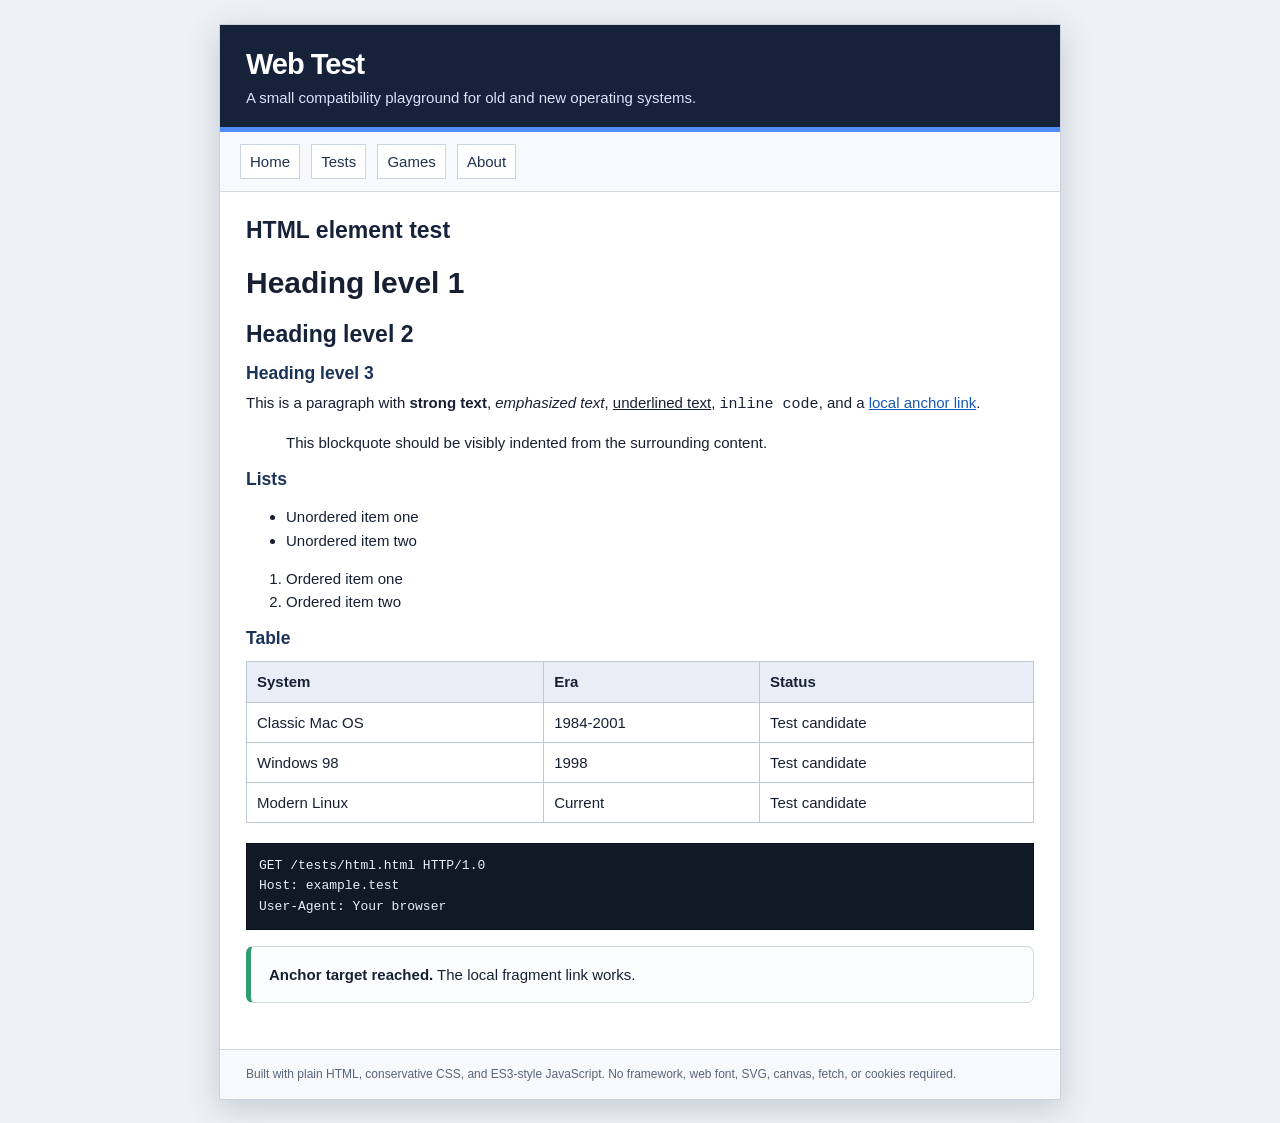
<file: tests/html.html>
<!DOCTYPE HTML PUBLIC "-//W3C//DTD HTML 4.01 Transitional//EN" "http://www.w3.org/TR/html4/loose.dtd">
<html lang="en">
<head>
  <meta http-equiv="Content-Type" content="text/html; charset=utf-8">
  <meta name="viewport" content="width=device-width, initial-scale=1.0">
  <meta name="description" content="Web Test browser and operating system compatibility test site">
  <title>HTML Test - Web Test</title>
  <link rel="stylesheet" type="text/css" href="../style.css">
  <link rel="shortcut icon" href="../assets/favicon.ico">
  <script type="text/javascript" src="../common.js"></script>
</head>
<body>
<div id="page">

<div id="header">
  <h1>Web Test</h1>
  <p>A small compatibility playground for old and new operating systems.</p>
</div>
<div id="nav">
  <a href="../index.html">Home</a>
  <a href="../tests/index.html">Tests</a>
  <a href="../games/index.html">Games</a>
  <a href="../about.html">About</a>
</div>

<div id="content">

<h2>HTML element test</h2>
<h1>Heading level 1</h1>
<h2>Heading level 2</h2>
<h3>Heading level 3</h3>
<p>This is a paragraph with <strong>strong text</strong>, <em>emphasized text</em>, <u>underlined text</u>, <code>inline code</code>, and a <a href="#anchor-test">local anchor link</a>.</p>
<blockquote>This blockquote should be visibly indented from the surrounding content.</blockquote>
<h3>Lists</h3>
<ul><li>Unordered item one</li><li>Unordered item two</li></ul>
<ol><li>Ordered item one</li><li>Ordered item two</li></ol>
<h3>Table</h3>
<table class="test-table" summary="Sample data">
<tr><th>System</th><th>Era</th><th>Status</th></tr>
<tr><td>Classic Mac OS</td><td>1984-2001</td><td>Test candidate</td></tr>
<tr><td>Windows 98</td><td>1998</td><td>Test candidate</td></tr>
<tr><td>Modern Linux</td><td>Current</td><td>Test candidate</td></tr>
</table>
<pre class="codebox">GET /tests/html.html HTTP/1.0
Host: example.test
User-Agent: Your browser</pre>
<p id="anchor-test" class="panel panel-green"><strong>Anchor target reached.</strong> The local fragment link works.</p>

</div>

<div id="footer">
  Built with plain HTML, conservative CSS, and ES3-style JavaScript. No framework, web font, SVG, canvas, fetch, or cookies required.
</div>

</div>
</body>
</html>
</file>
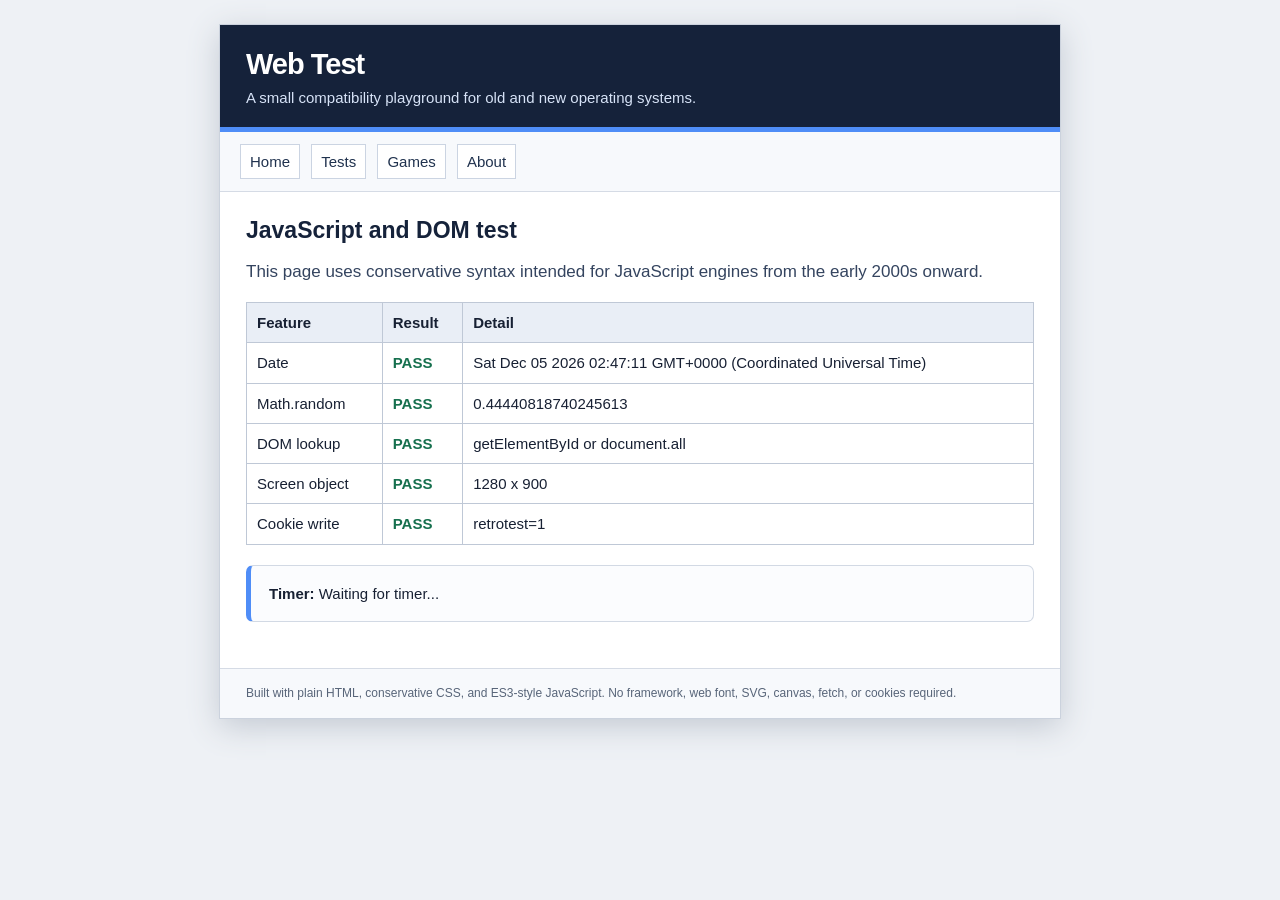
<file: tests/javascript.html>
<!DOCTYPE HTML PUBLIC "-//W3C//DTD HTML 4.01 Transitional//EN" "http://www.w3.org/TR/html4/loose.dtd">
<html lang="en">
<head>
  <meta http-equiv="Content-Type" content="text/html; charset=utf-8">
  <meta name="viewport" content="width=device-width, initial-scale=1.0">
  <meta name="description" content="Web Test browser and operating system compatibility test site">
  <title>JavaScript Test - Web Test</title>
  <link rel="stylesheet" type="text/css" href="../style.css">
  <link rel="shortcut icon" href="../assets/favicon.ico">
  <script type="text/javascript" src="../common.js"></script>
</head>
<body>
<div id="page">

<div id="header">
  <h1>Web Test</h1>
  <p>A small compatibility playground for old and new operating systems.</p>
</div>
<div id="nav">
  <a href="../index.html">Home</a>
  <a href="../tests/index.html">Tests</a>
  <a href="../games/index.html">Games</a>
  <a href="../about.html">About</a>
</div>

<div id="content">

<h2>JavaScript and DOM test</h2>
<p class="lead">This page uses conservative syntax intended for JavaScript engines from the early 2000s onward.</p>
<table id="js-results" class="test-table" summary="JavaScript test results">
<tr><th>Feature</th><th>Result</th><th>Detail</th></tr>
</table>
<div class="panel panel-blue"><strong>Timer:</strong> <span id="timer-state">Not started</span></div>
<noscript><div class="panel panel-warn"><strong>JavaScript is disabled or unsupported.</strong> The rest of the site should still be navigable.</div></noscript>
<script type="text/javascript" src="javascript.js"></script>
<script type="text/javascript">runJsTests();</script>

</div>

<div id="footer">
  Built with plain HTML, conservative CSS, and ES3-style JavaScript. No framework, web font, SVG, canvas, fetch, or cookies required.
</div>

</div>
</body>
</html>
</file>
<file: style.css>
/* Web Test: intentionally conservative CSS.
   Core layout works without flexbox, grid, web fonts, SVG, or CSS variables. */
html, body { margin: 0; padding: 0; }
body {
  background: #eef1f5;
  color: #172033;
  font-family: Arial, Helvetica, sans-serif;
  font-size: 15px;
  line-height: 1.55;
}
a { color: #1759b8; text-decoration: underline; }
a:hover, a:focus { color: #0b387d; }
img { border: 0; }
#page {
  width: 92%;
  max-width: 840px;
  margin: 24px auto;
  background: #ffffff;
  border: 1px solid #cbd2dd;
  box-shadow: 0 8px 30px #c4cad3;
}
#header {
  background: #15223a;
  color: #ffffff;
  padding: 22px 26px 18px 26px;
  border-bottom: 5px solid #4f8df7;
}
#header h1 { margin: 0; padding: 0; font-size: 29px; letter-spacing: -1px; }
#header p { margin: 4px 0 0 0; color: #d7e3f7; }
#nav {
  background: #f7f9fc;
  border-bottom: 1px solid #d5dbe5;
  padding: 10px 20px;
}
#nav a {
  display: inline-block;
  margin: 2px 7px 2px 0;
  padding: 5px 9px;
  color: #20324e;
  text-decoration: none;
  border: 1px solid #cbd4e2;
  background: #ffffff;
}
#nav a:hover, #nav a:focus { background: #eaf1ff; border-color: #7da7eb; }
#content { padding: 25px 26px 30px 26px; }
#footer {
  padding: 15px 26px;
  background: #f7f9fc;
  border-top: 1px solid #d5dbe5;
  color: #586579;
  font-size: 12px;
}
h1, h2, h3 { line-height: 1.2; }
h2 { margin: 0 0 14px 0; font-size: 23px; color: #15223a; }
h3 { margin: 0 0 7px 0; color: #1b3359; }
p { margin-top: 0; }
.lead { font-size: 17px; color: #34445f; }
.hero-table { width: 100%; border-collapse: collapse; margin: 0 0 18px 0; }
.hero-table td { vertical-align: middle; }
.hero-copy { padding-right: 24px; }
.hero-image-cell { width: 280px; text-align: right; }
.hero-image { display: block; width: 280px; height: 280px; border: 1px solid #cbd2dd; background: #f2f4f8; }

.panel {
  margin: 16px 0;
  padding: 16px 18px;
  border: 1px solid #d2d9e4;
  background: #fbfcfe;
  border-radius: 7px;
}
.panel-blue { border-left: 5px solid #4f8df7; }
.panel-green { border-left: 5px solid #2f9d72; }
.panel-warn { border-left: 5px solid #d78c17; background: #fffaf1; }
.card-table { width: 100%; border-collapse: separate; border-spacing: 10px; margin: 0 -10px 10px -10px; }
.card-table td { width: 50%; vertical-align: top; border: 1px solid #d2d9e4; background: #fbfcfe; padding: 16px; }
.card-table h3 { font-size: 18px; }
.card-table p { margin-bottom: 10px; }
.button, input.button {
  display: inline-block;
  background: #1f63c6;
  color: #ffffff;
  border: 1px solid #174c98;
  padding: 7px 12px;
  text-decoration: none;
  font-family: Arial, Helvetica, sans-serif;
  font-size: 14px;
  cursor: pointer;
}
.button:hover, .button:focus { background: #174f9e; color: #ffffff; }
.button-light { background: #ffffff; color: #20324e; border-color: #aab6c8; }
.button-light:hover { background: #edf3fc; color: #20324e; }
.status-ok { color: #16704e; font-weight: bold; }
.status-bad { color: #a33030; font-weight: bold; }
.muted { color: #68768b; }
.small { font-size: 12px; }
.mono { font-family: "Courier New", Courier, monospace; }
.codebox {
  overflow: auto;
  padding: 12px;
  background: #111927;
  color: #e8edf5;
  border: 1px solid #0b111b;
  font-family: "Courier New", Courier, monospace;
  font-size: 13px;
}
.test-table { width: 100%; border-collapse: collapse; margin: 12px 0 20px 0; }
.test-table th, .test-table td { padding: 8px 10px; border: 1px solid #bfc8d6; text-align: left; vertical-align: top; }
.test-table th { background: #e9eef6; }
hr { border: 0; border-top: 1px solid #d4dae4; height: 1px; margin: 22px 0; }
.notice { padding: 8px 10px; border: 1px solid #d2d9e4; background: #f8fafc; }
.clear { clear: both; height: 1px; overflow: hidden; }
.float-left { float: left; width: 42%; padding: 12px; margin: 0 16px 12px 0; background: #eaf2ff; border: 1px solid #86a9dd; }
.css-box { width: 120px; height: 70px; padding: 12px; margin: 8px; border: 4px double #1f63c6; background: #eaf2ff; }
.color-row span { display: inline-block; width: 74px; padding: 14px 4px; margin: 2px; text-align: center; border: 1px solid #59677b; }
.form-row { margin: 10px 0; }
.form-row label { display: inline-block; width: 145px; vertical-align: top; }
input, select, textarea { font-family: Arial, Helvetica, sans-serif; font-size: 14px; }
input.text, textarea { border: 1px solid #8e9caf; padding: 5px; background: #ffffff; color: #172033; }
.game-box { text-align: center; padding: 16px; border: 1px solid #cbd4e2; background: #f8fafc; }
.game-status { min-height: 26px; font-weight: bold; color: #243b5e; }
.controls { margin: 12px 0; }
.controls a { margin: 2px; min-width: 20px; text-align: center; }
#snakeboard { margin: 12px auto; border-collapse: collapse; background: #ffffff; border: 2px solid #293a55; }
#snakeboard td { width: 17px; height: 17px; padding: 0; border: 1px solid #e3e7ed; font-size: 1px; line-height: 1px; }
#snakeboard td.snake { background: #2e77d0; }
#snakeboard td.head { background: #143d73; }
#snakeboard td.food { background: #e15141; }
#memoryboard { margin: 12px auto; border-collapse: separate; border-spacing: 5px; }
#memoryboard td { padding: 0; }
.memory-tile {
  display: block;
  width: 48px;
  height: 48px;
  line-height: 48px;
  border: 1px solid #254a7b;
  background: #2f6dbc;
  color: #ffffff;
  font-size: 22px;
  font-weight: bold;
  text-decoration: none;
  text-align: center;
}
.memory-tile.open { background: #ffffff; color: #17365d; }
.memory-tile.done { background: #dcecdf; color: #24633f; border-color: #6ca37f; }
#reactionButton { width: 220px; height: 95px; font-size: 24px; margin: 16px auto; }
.reaction-wait { background: #b98221; border-color: #7c5513; }
.reaction-ready { background: #278b5f; border-color: #17633f; }
.compat-badge { vertical-align: middle; margin-right: 8px; }
@media screen and (max-width: 620px) {
  #page { width: 100%; margin: 0; border-left: 0; border-right: 0; }
  #header, #content, #footer { padding-left: 16px; padding-right: 16px; }
  .card-table, .card-table tbody, .card-table tr, .card-table td { display: block; width: auto; }
  .card-table { margin: 0; border-spacing: 0; }
  .card-table td { margin: 10px 0; }
  .form-row label { display: block; width: auto; }
  .hero-table, .hero-table tbody, .hero-table tr, .hero-table td { display: block; width: auto; }
  .hero-copy { padding-right: 0; }
  .hero-image-cell { text-align: center; }
  .hero-image { width: 100%; max-width: 360px; height: auto; margin: 16px auto 0 auto; }
}
</file>
